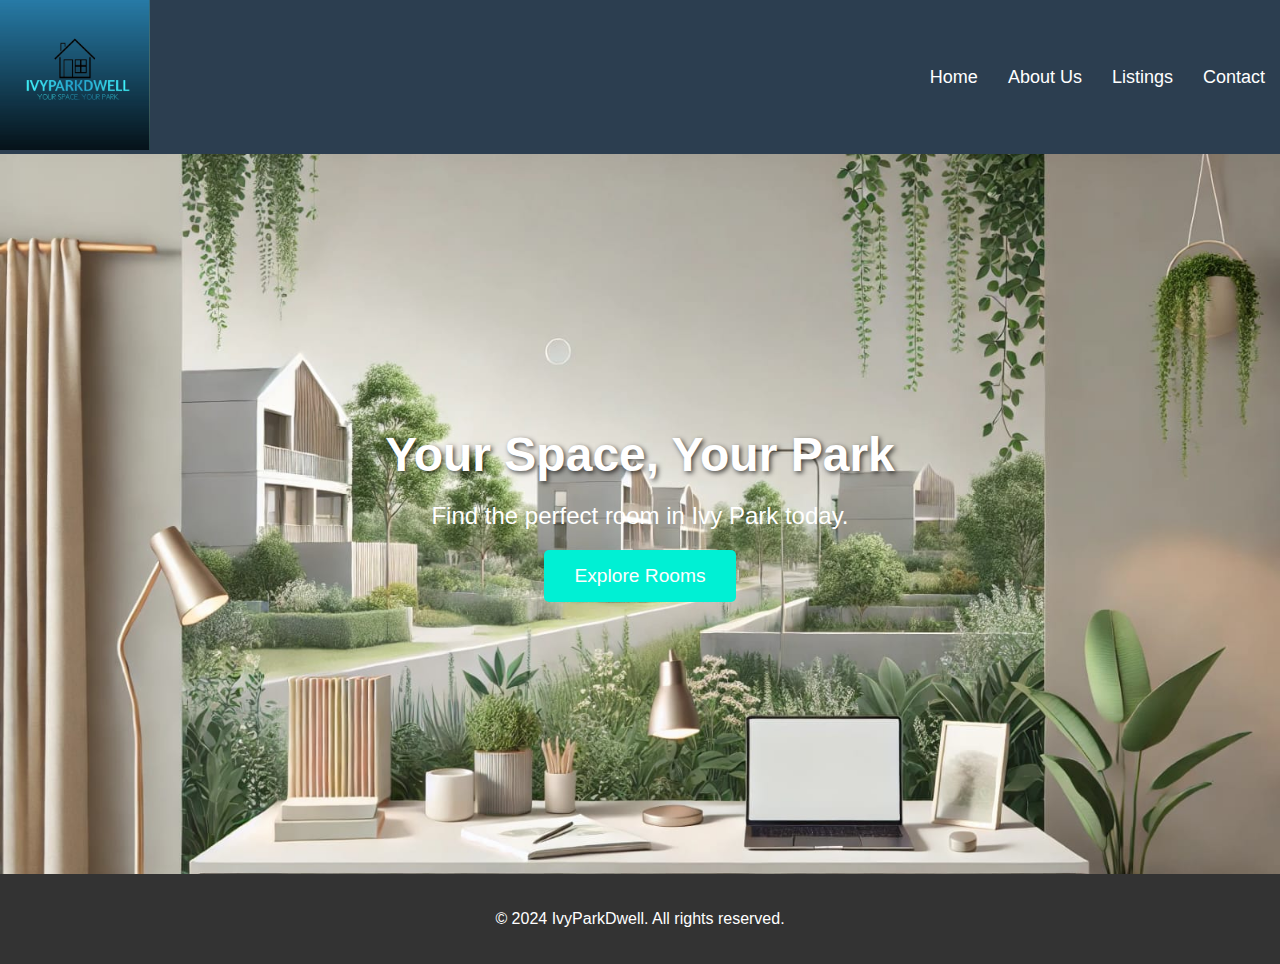
<file: index.html>
<!DOCTYPE html>
<html lang="en">
<head>
    <meta charset="UTF-8">
    <meta name="viewport" content="width=device-width, initial-scale=1.0">
    <title>IvyParkDwell</title>
    <link rel="stylesheet" href="style.css">
</head>
<body>
    <!-- Header Section -->
    <header>
        <div class="logo">
            <img src="logo.jpg" alt="IvyParkDwell Logo">
        </div>
        <nav>
            <ul>
                <li><a href="index.html">Home</a></li>
                <li><a href="about.html">About Us</a></li>
                <li><a href="listings.html">Listings</a></li>
                <li><a href="contact.html">Contact</a></li>
            </ul>
        </nav>
    </header>

    <!-- Hero Section -->
    <section class="hero">
        <h1>Your Space, Your Park</h1>
        <p>Find the perfect room in Ivy Park today.</p>
        <a href="listings.html" class="cta-button">Explore Rooms</a> <!-- Links to Listings page -->
    </section>

    <!-- Footer Section -->
    <footer>
        <p>&copy; 2024 IvyParkDwell. All rights reserved.</p>
    </footer>
</body>
</html>
</file>
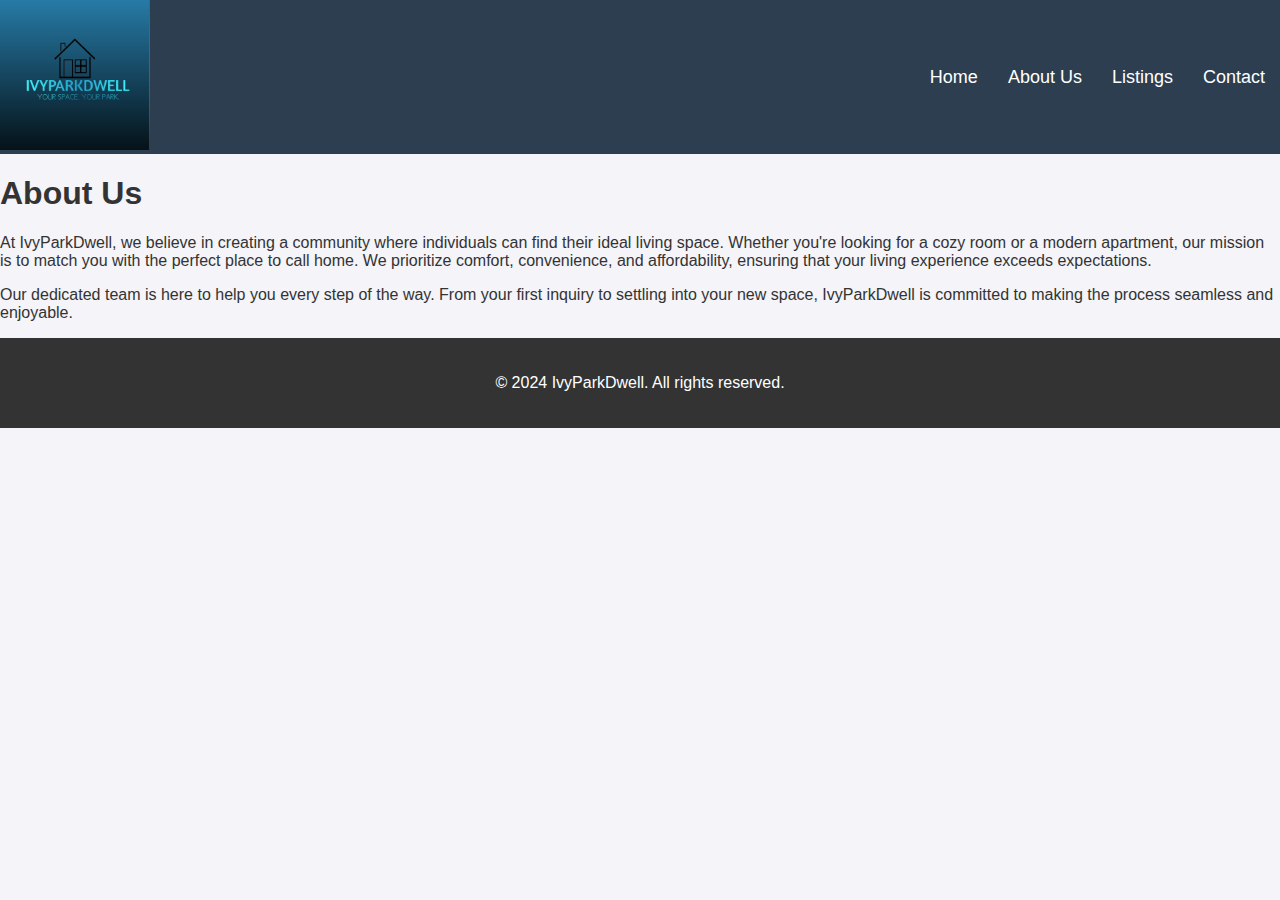
<file: about.html>
<!DOCTYPE html>
<html lang="en">
<head>
    <meta charset="UTF-8">
    <meta name="viewport" content="width=device-width, initial-scale=1.0">
    <title>About Us - IvyParkDwell</title>
    <link rel="stylesheet" href="style.css">
</head>
<body>
    <header>
        <div class="logo">
            <img src="logo.jpg" alt="IvyParkDwell Logo">
        </div>
        <nav>
            <ul>
                <li><a href="index.html">Home</a></li>
                <li><a href="about.html">About Us</a></li>
                <li><a href="listings.html">Listings</a></li>
                <li><a href="contact.html">Contact</a></li>
            </ul>
        </nav>
    </header>

    <section class="about-us">
        <h1>About Us</h1>
        <p>At IvyParkDwell, we believe in creating a community where individuals can find their ideal living space. Whether you're looking for a cozy room or a modern apartment, our mission is to match you with the perfect place to call home. We prioritize comfort, convenience, and affordability, ensuring that your living experience exceeds expectations.</p>
        <p>Our dedicated team is here to help you every step of the way. From your first inquiry to settling into your new space, IvyParkDwell is committed to making the process seamless and enjoyable.</p>
    </section>

    <footer>
        <p>&copy; 2024 IvyParkDwell. All rights reserved.</p>
    </footer>
</body>
</html>
</file>
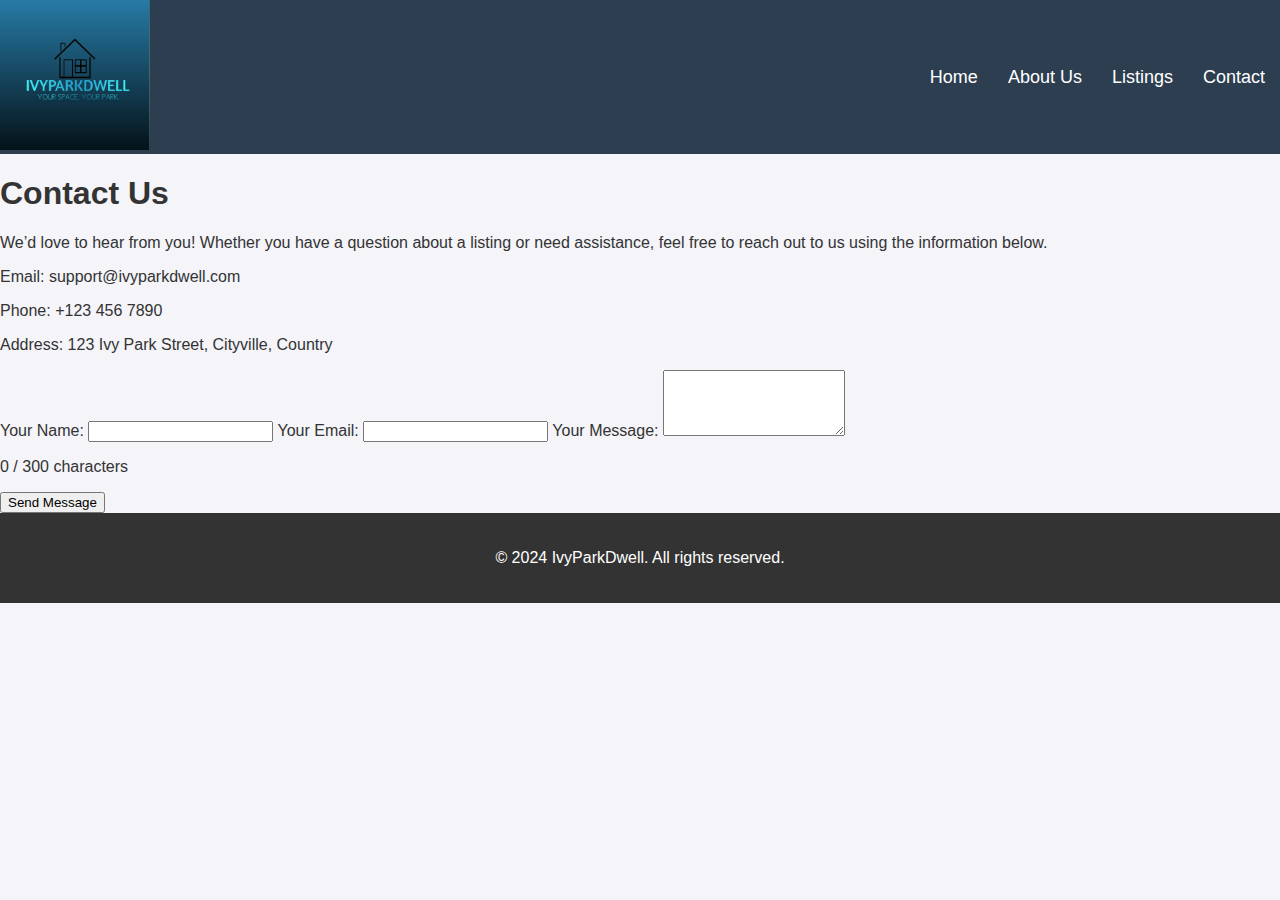
<file: contact.html>
<!DOCTYPE html>
<html lang="en">
<head>
    <meta charset="UTF-8">
    <meta name="viewport" content="width=device-width, initial-scale=1.0">
    <title>Contact Us - IvyParkDwell</title>
    <link rel="stylesheet" href="style.css">
    <script defer src="script.js"></script>
</head>
<body>
    <header>
        <div class="logo">
            <img src="logo.jpg" alt="IvyParkDwell Logo">
        </div>
        <nav>
            <ul>
                <li><a href="index.html">Home</a></li>
                <li><a href="about.html">About Us</a></li>
                <li><a href="listings.html">Listings</a></li>
                <li><a href="contact.html">Contact</a></li>
            </ul>
        </nav>
    </header>

    <section class="contact-us">
        <h1>Contact Us</h1>
        <p>We’d love to hear from you! Whether you have a question about a listing or need assistance, feel free to reach out to us using the information below.</p>

        <div class="contact-details">
            <p>Email: <span id="email">support@ivyparkdwell.com</span></p>
            <p>Phone: <span id="phone">+123 456 7890</span></p>
            <p>Address: 123 Ivy Park Street, Cityville, Country</p>
        </div>

        <form id="contactForm" action="submit_contact.php" method="POST">
            <label for="name">Your Name:</label>
            <input type="text" id="name" name="name" required>

            <label for="email">Your Email:</label>
            <input type="email" id="emailField" name="email" required>

            <label for="message">Your Message:</label>
            <textarea id="message" name="message" rows="4" required></textarea>
            <p id="charCount">0 / 300 characters</p>

            <button type="submit">Send Message</button>
        </form>
    </section>

    <footer>
        <p>&copy; 2024 IvyParkDwell. All rights reserved.</p>
    </footer>
</body>
</html>
</file>
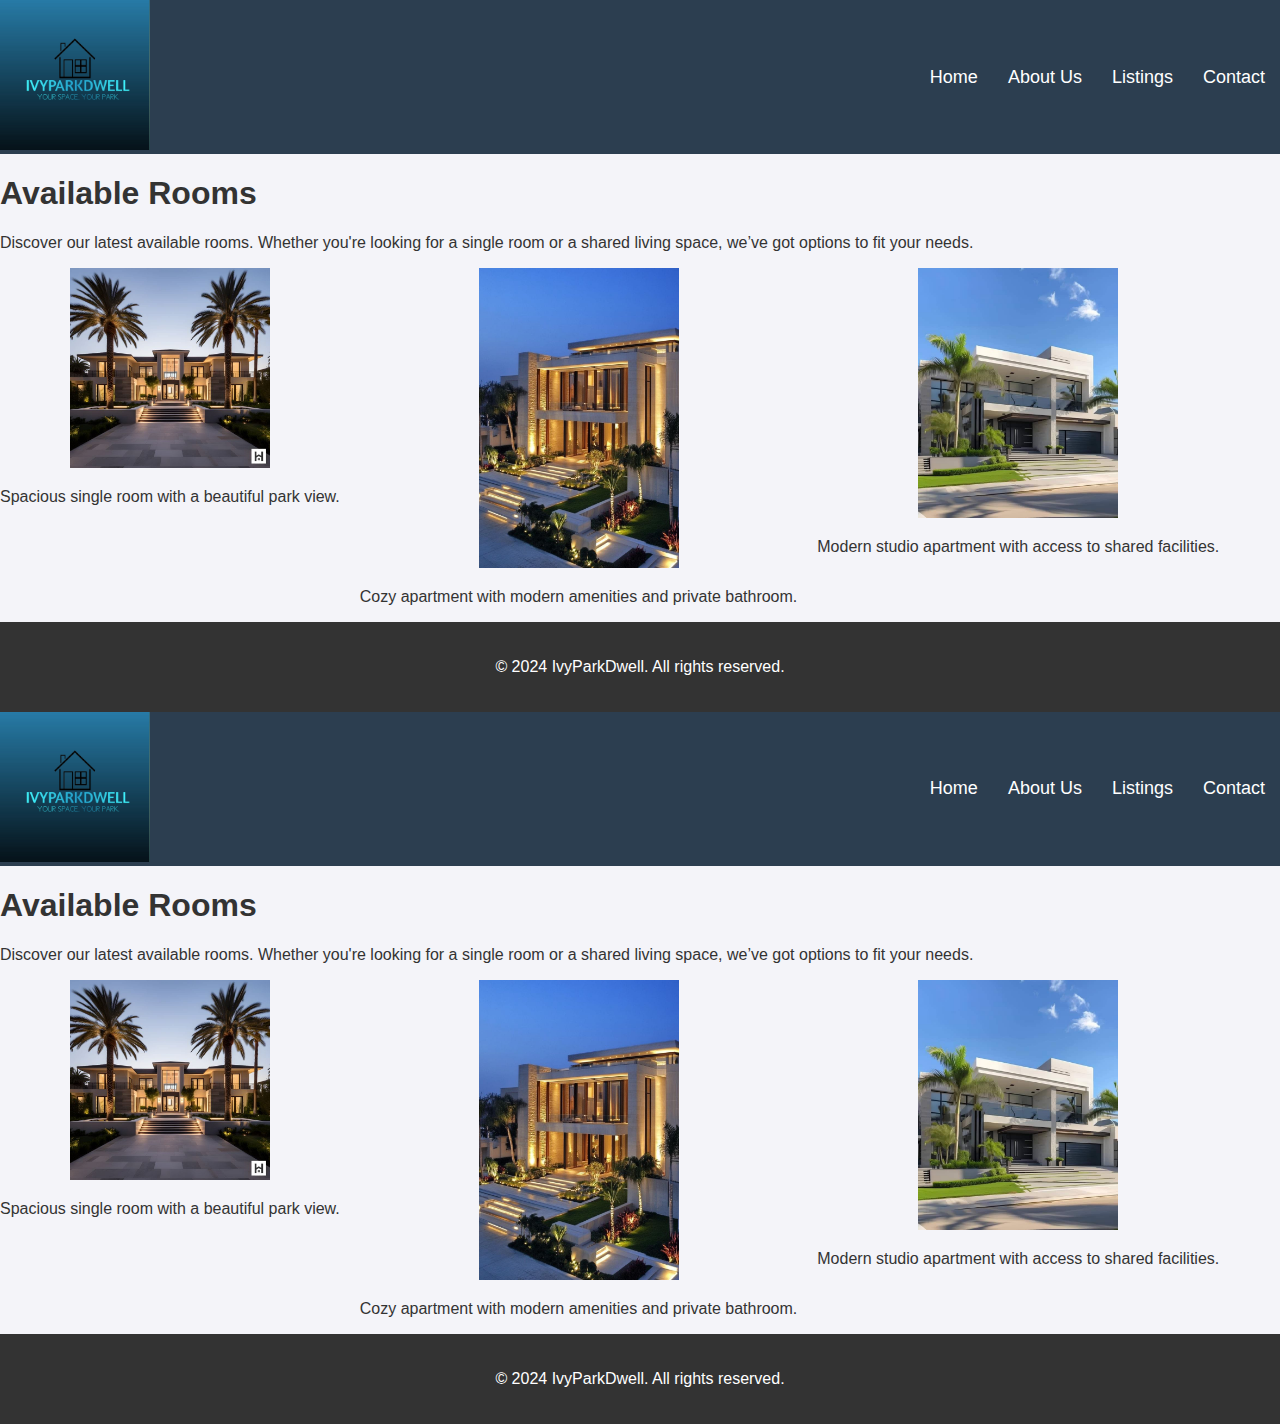
<file: listings.html>
<!DOCTYPE html>
<html lang="en">
<head>
    <meta charset="UTF-8">
    <meta name="viewport" content="width=device-width, initial-scale=1.0">
    <title>Listings - IvyParkDwell</title>
    <link rel="stylesheet" href="style.css">
</head>
<body>
    <header>
        <div class="logo">
            <img src="logo.jpg" alt="IvyParkDwell Logo">
        </div>
        <nav>
            <ul>
                <li><a href="index.html">Home</a></li>
                <li><a href="about.html">About Us</a></li>
                <li><a href="listings.html">Listings</a></li>
                <li><a href="contact.html">Contact</a></li>
            </ul>
        </nav>
    </header>

    <section class="listings">
        <h1>Available Rooms</h1>
        <p>Discover our latest available rooms. Whether you're looking for a single room or a shared living space, we’ve got options to fit your needs.</p>

        <!-- Placeholder for room images and descriptions -->
        <div class="room-list">
            <div class="room">
                <a href="#">
                    <img src="mo.jpg" alt="Room 1">
                    <p>Spacious single room with a beautiful park view.</p>
                </a>
            </div>
            <div class="room">
                <a href="#">
                    <img src="no.jpg" alt="Room 2">
                    <p>Cozy apartment with modern amenities and private bathroom.</p>
                </a>
            </div>
            <div class="room">
                <a href="#">
                    <img src="no3.jpg" alt="Room 3">
                    <p>Modern studio apartment with access to shared facilities.</p>
                </a>
            </div>
        </div>
    </section>

    <footer>
        <p>&copy; 2024 IvyParkDwell. All rights reserved.</p>
    </footer>
</body>
</html>
<!DOCTYPE html>
<html lang="en">
<head>
    <meta charset="UTF-8">
    <meta name="viewport" content="width=device-width, initial-scale=1.0">
    <title>Listings - IvyParkDwell</title>
    <link rel="stylesheet" href="style.css">
</head>
<body>
    <header>
        <div class="logo">
            <img src="logo.jpg" alt="IvyParkDwell Logo">
        </div>
        <nav>
            <ul>
                <li><a href="index.html">Home</a></li>
                <li><a href="about.html">About Us</a></li>
                <li><a href="listings.html">Listings</a></li>
                <li><a href="contact.html">Contact</a></li>
            </ul>
        </nav>
    </header>

    <section class="listings">
        <h1>Available Rooms</h1>
        <p>Discover our latest available rooms. Whether you're looking for a single room or a shared living space, we’ve got options to fit your needs.</p>

        <!-- Placeholder for room images and descriptions -->
        <div class="room-list">
            <div class="room">
                <a href="#">
                    <img src="mo.jpg" alt="Room 1">
                    <p>Spacious single room with a beautiful park view.</p>
                </a>
            </div>
            <div class="room">
                <a href="#">
                    <img src="no.jpg" alt="Room 2">
                    <p>Cozy apartment with modern amenities and private bathroom.</p>
                </a>
            </div>
            <div class="room">
                <a href="#">
                    <img src="no3.jpg" alt="Room 3">
                    <p>Modern studio apartment with access to shared facilities.</p>
                </a>
            </div>
        </div>
    </section>

    <footer>
        <p>&copy; 2024 IvyParkDwell. All rights reserved.</p>
    </footer>
</body>
</html>
</file>
<file: style.css>
/* Global Styles */
body {
    font-family: 'Arial', sans-serif;
    margin: 0;
    padding: 0;
    background-color: #f4f4f9;
    color: #333;
    transition: background-color 0.3s ease-in-out, color 0.3s ease-in-out;
}

header {
    background-color: #2c3e50;
    padding: 0px;
    display: flex;
    justify-content: space-between;
    align-items: center;
    position: sticky;
    top: 0;
    z-index: 1000;
}

.logo img {
    width: 150px;
}

nav ul {
    list-style: none;
    display: flex;
    margin: 0;
    padding: 0;
}

nav ul li {
    margin: 0 15px;
}

nav ul li a {
    color: white;
    text-decoration: none;
    font-size: 18px;
    transition: color 0.3s ease;
}

nav ul li a:hover {
    color: #00f0d4;
}

/* Hero Section */
.hero {
    background-image: url('shii.jpg');
    background-size: cover;
    background-position: center;
    background-repeat: no-repeat;
    height: 80vh;
    display: flex;
    flex-direction: column;
    justify-content: center;
    align-items: center;
    text-align: center;
    color: white;
    padding: 0 20px;
}

.hero h1 {
    font-size: 3em;
    margin: 0;
    text-shadow: 2px 2px 5px rgba(0, 0, 0, 0.7);
}

.hero p {
    font-size: 1.5em;
    margin: 20px 0;
}

.cta-button {
    background-color: #00f0d4;
    color: white;
    padding: 15px 30px;
    text-decoration: none;
    font-size: 1.2em;
    border-radius: 5px;
    transition: background-color 0.3s, transform 0.3s;
}

.cta-button:hover {
    background-color: #007b63;
    transform: scale(1.05);
}

/* Footer */
footer {
    background-color: #333;
    color: white;
    padding: 20px;
    text-align: center;
    position: relative;
    transition: background-color 0.3s ease;
}

footer:hover {
    background-color: #444;
}

/* Media Queries for Mobile */
@media (max-width: 768px) {
    header {
        flex-direction: column;
    }

    .hero h1 {
        font-size: 2em;
    }

    .hero p {
        font-size: 1.2em;
    }

    .cta-button {
        font-size: 1em;
        padding: 10px 20px;
    }
}

/* Styles for the room images */
.room-list {
    display: flex;
    gap: 20px;
}

.room {
    text-align: center;
}

.room img {
    width: 200px;
    height: auto;
    transition: transform 0.3s ease, box-shadow 0.3s ease;
}

.room a {
    text-decoration: none;
    color: #333;
    transition: color 0.3s ease;
}

.room a:hover {
    color: #007b63;
}

.room img:hover {
    transform: scale(1.1);
    box-shadow: 0 5px 15px rgba(0, 0, 0, 0.3);
}
</file>
